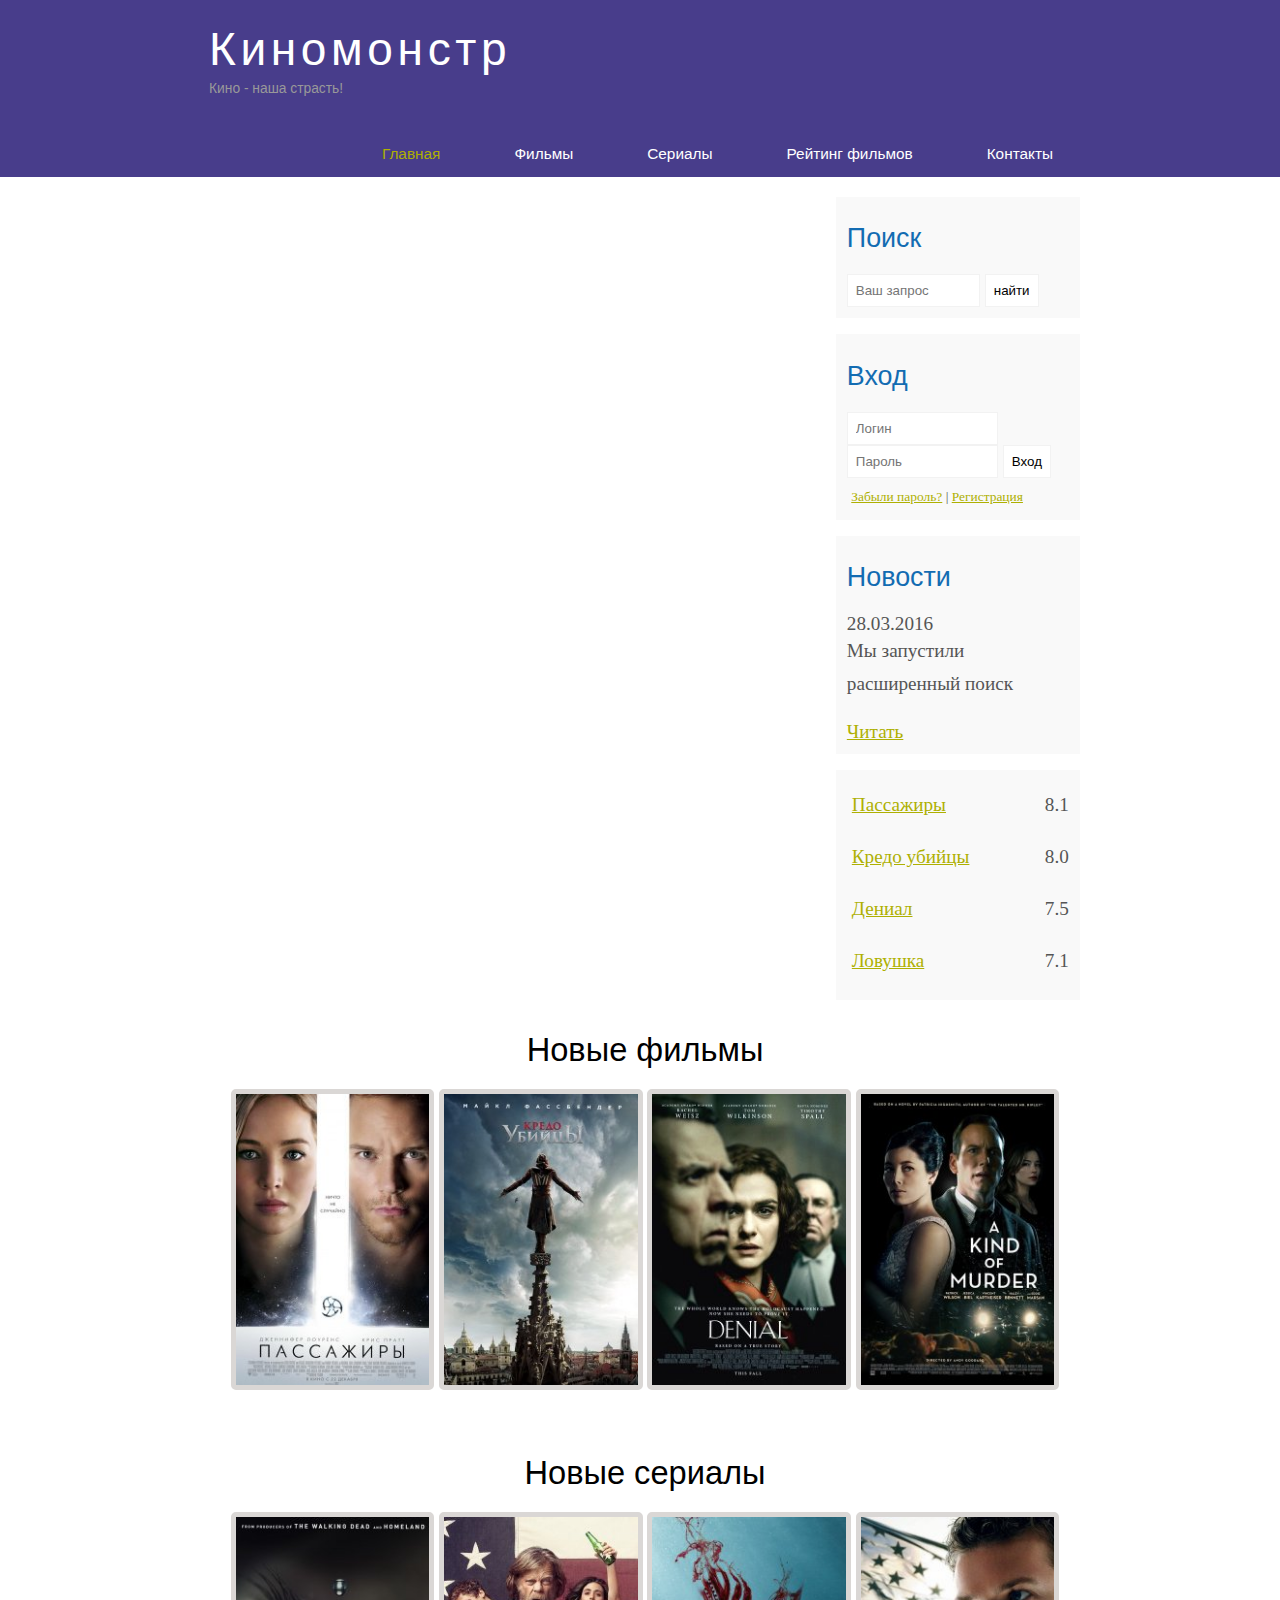
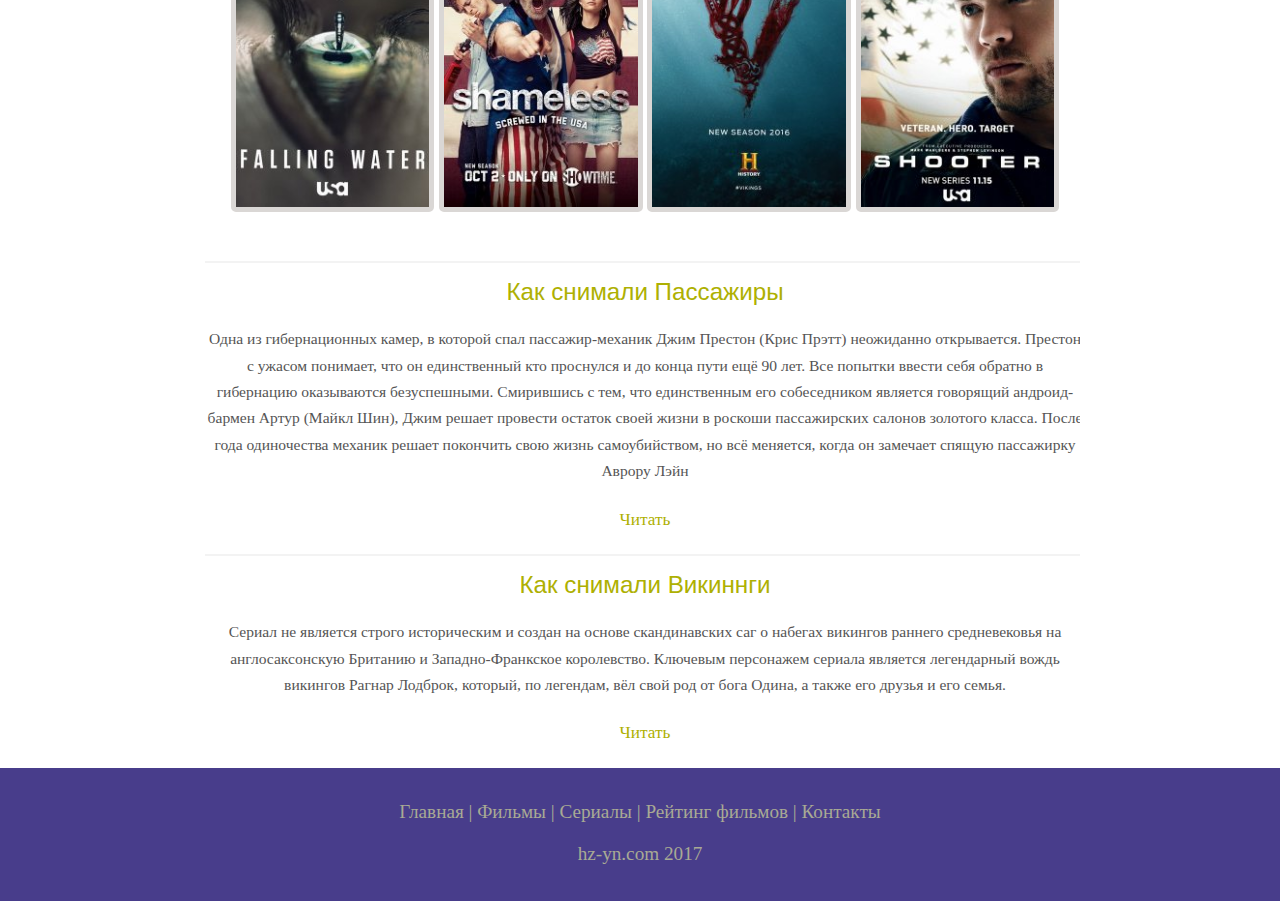
<file: index.html>
<!DOCTYPE html>
<html lang="ru">
<head>
	<meta charset="UTF-8">
	<meta name="viewport" content="width=device-width, initial-scale=1.0">
	<title>Киномонстр</title>
	<meta name="description" content="Киномонстр - это портал о кино">
	<meta name="keywords" content="фильмы,фильмы онлайн, hd">
	<link rel="stylesheet" href="assets/css/style.css">
</head>
<body>
	
<div class="main">
	<div class="header">
		<div class="logo">
			<div class="logo_text">
			<h1><a href="/">Киномонстр</a></h1>
			<h2>Кино - наша страсть!</h2>
			</div>
		</div>
		<div class="menubar">
			<ul class="menu">
				<li class="selected"><a href="index.html">Главная</a></li>
				<li><a href="show.html">Фильмы</a></li>
				<li><a href="films.html">Сериалы</a></li>	
				<li><a href="reiting.html">Рейтинг фильмов</a></li>	
				<li><a href="contact.html">Контакты</a></li>	
			</ul>
		</div>
	</div>
	<div class="site_content">
	<div class="sidebar_container">
		<div class="sidebar">
			<h2>Поиск</h2>
			<form method="post" action="#" id="search_form">
				<input type="search" name="search_field" placeholder="Ваш запрос">
				<input type="submit" class="btn" value="найти">
			</form>
		</div>
		<div class="sidebar">
			<h2>Вход</h2>
			<form method="post" action="#" id="login">
				<input type="text" name="login_field" placeholder="Логин">
				<input type="password" name="password_field" placeholder="Пароль">
				<input type="submit" class="btn" value="Вход">
				<div class="lables_passreg_text">
					<span><a href="#">Забыли пароль?</a></span> | <span><a href="#">Регистрация</a></span>
				</div>
			</form>
		</div>
		<div class="sidebar">
			<h2>Новости</h2>
			<span>28.03.2016</span>
			<p>Мы запустили расширенный поиск</p>
			<a href="#">Читать</a>
		</div>
		<div class="sidebar">
			<ul>
				<li><a href="show.html">Пассажиры</a><span class="rating_sidebar">8.1</span></li>
				<li><a href="#">Кредо убийцы</a><span class="rating_sidebar">8.0</span></li>
				<li><a href="#">Дениал</a><span class="rating_sidebar">7.5</span></li>
				<li><a href="#">Ловушка</a><span class="rating_sidebar">7.1</span></li>
			</ul>
		</div>
	 </div>
	 <div class="content">
	 	<h1>Новые фильмы</h1>
	 	<div class="films-block">
	 		<a href="show.html"><img src="assets/img/пасажиры.jpg"></a>
	 		<a><img src="assets/img/assasin.jpg"></a>
	 		<a><img src="assets/img/denial.jpg"></a>
	 		<a><img src="assets/img/kind.jpg"></a>
	 	</div>
	 	<h1>Новые сериалы</h1>
	 	<div class="films-block">
	 		<a><img src="assets/img/falling.jpg"></a>
	 		<a><img src="assets/img/shameless.jpg"></a>
	 		<a><img src="assets/img/викингиjpg.jpg"></a>
	 		<a><img src="assets/img/shooterjpg.jpg"></a>
	 	</div>
	 	<div class="posts">
	 		<hr>
	 		<h2><a href="#">Как снимали Пассажиры</a></h2>
	 		<div class="posts_content">
	 			<p>
	 				Одна из гибернационных камер, в которой спал пассажир-механик Джим Престон (Крис Прэтт) неожиданно открывается. Престон с ужасом понимает, что он единственный кто проснулся и до конца пути ещё 90 лет. Все попытки ввести себя обратно в гибернацию оказываются безуспешными. Смирившись с тем, что единственным его собеседником является говорящий андроид-бармен Артур (Майкл Шин), Джим решает провести остаток своей жизни в роскоши пассажирских салонов золотого класса. После года одиночества механик решает покончить свою жизнь самоубийством, но всё меняется, когда он замечает спящую пассажирку Аврору Лэйн
	 			</p>
	 		</div>
	 		<p><a href="#">Читать</a></p>
	 		<hr>
	 		<h2><a href="#">Как снимали Викиннги</a></h2>
	 		<div class="posts_content2">
	 			<p>
	 				Сериал не является строго историческим и создан на основе скандинавских саг о набегах викингов раннего средневековья на англосаксонскую Британию и Западно-Франкское королевство. Ключевым персонажем сериала является легендарный вождь викингов Рагнар Лодброк, который, по легендам, вёл свой род от бога Одина, а также его друзья и его семья.
	 			</p>
	 		</div>
	 		<p><a href="#">Читать</a></p>
	 	</div>
	 </div>
  </div>
  <div class="footer">
  	<p>
  		<a href="index.html">Главная</a> |
  		<a href="films.html">Фильмы</a> |
  		<a href="#">Сериалы</a> |
  		<a href="reiting.html">Рейтинг фильмов</a> |
  		<a href="contact.html">Контакты</a>
  	</p>
  	<p>hz-yn.com 2017</p> 
  </div>
 </div>
</body>
</html>
</file>
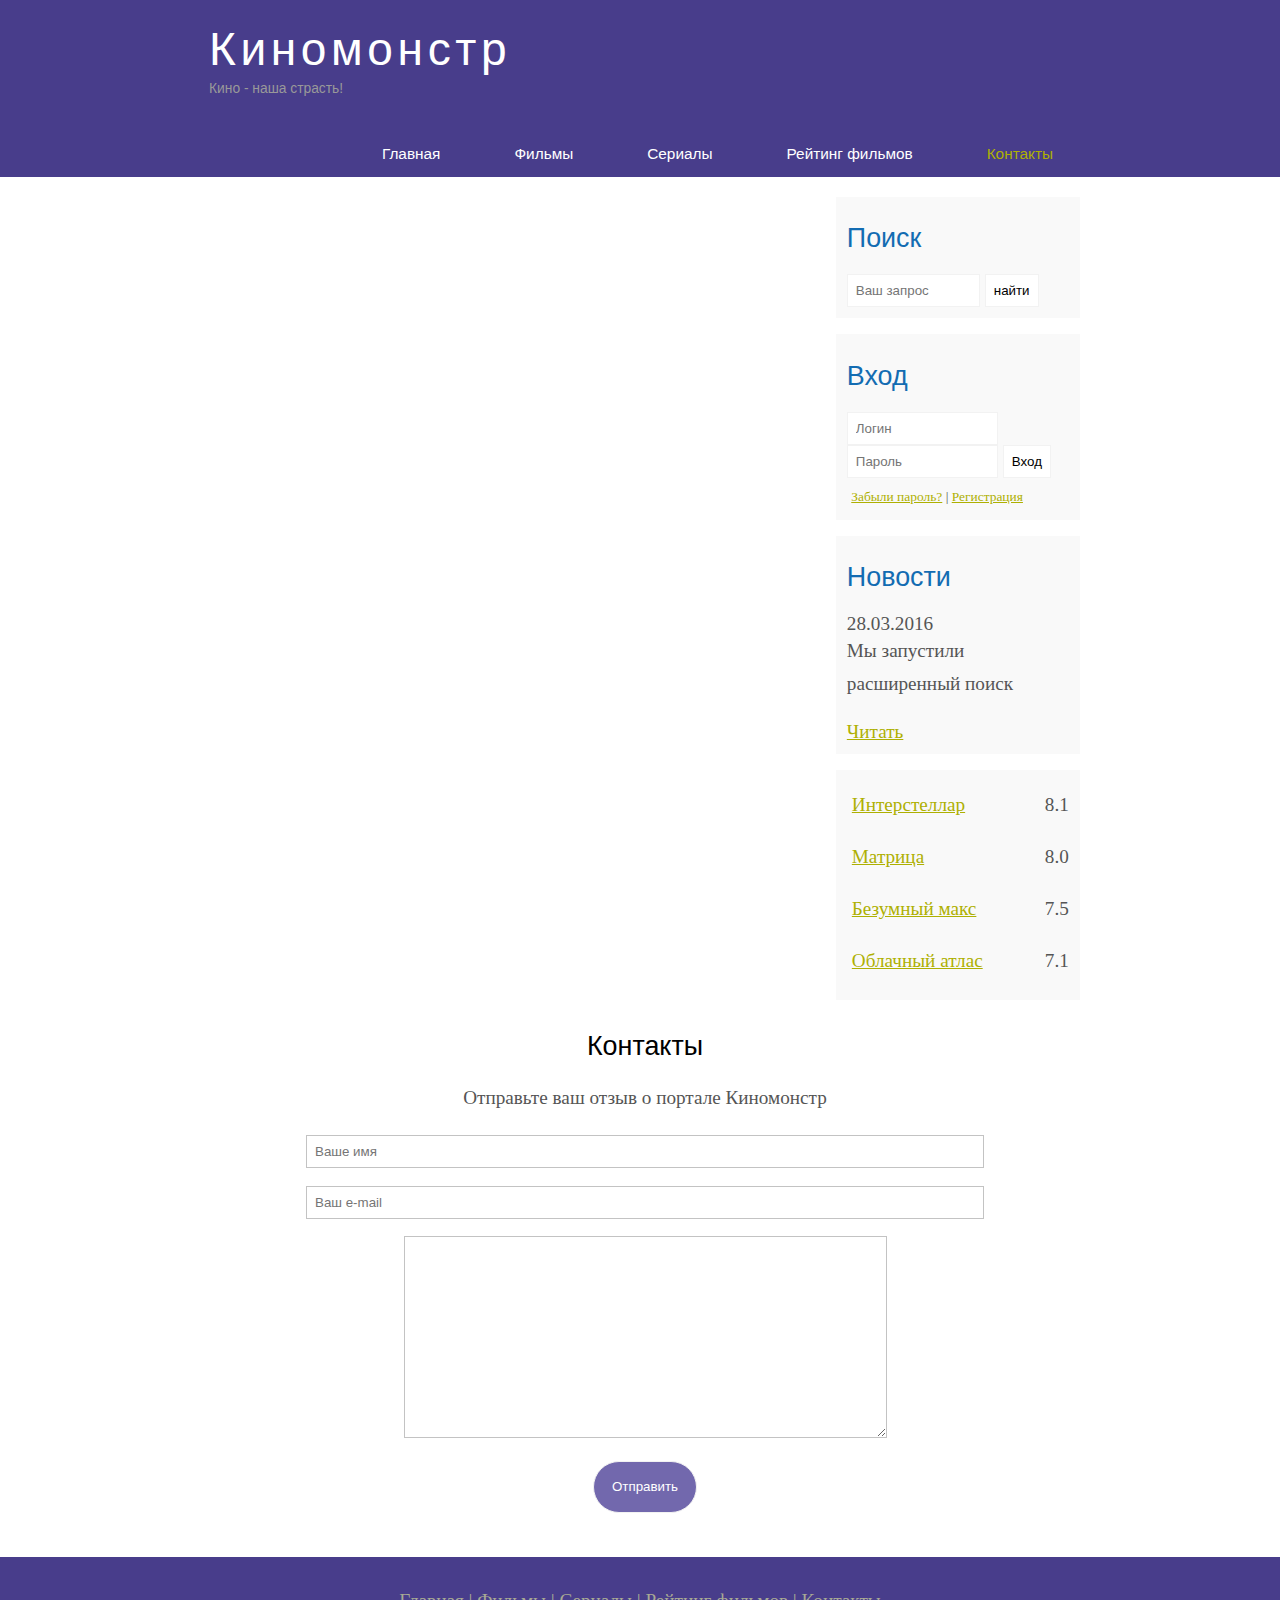
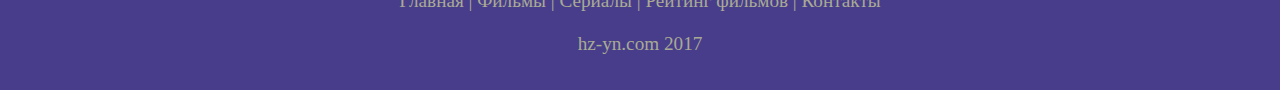
<file: contact.html>
<!DOCTYPE html>
<html lang="ru">
<head>
	<meta charset="UTF-8">
	<meta name="viewport" content="width=device-width, initial-scale=1.0">
	<title>Киномонстр</title>
	<meta name="description" content="Киномонстр - это портал о кино">
	<meta name="keywords" content="фильмы,фильмы онлайн, hd">
	<link rel="stylesheet" href="assets/css/style.css">
</head>
<body>
	
<div class="main">
	<div class="header">
		<div class="logo">
			<div class="logo_text">
			<h1><a href="/">Киномонстр</a></h1>
			<h2>Кино - наша страсть!</h2>
			</div>
		</div>
		<div class="menubar">
			<ul class="menu">
				<li><a href="index.html">Главная</a></li>
				<li><a href="show.html">Фильмы</a></li>
				<li><a href="films.html">Сериалы</a></li>	
				<li><a href="reiting.html">Рейтинг фильмов</a></li>	
				<li class="selected"><a href="contact.html">Контакты</a></li>
			</ul>
		</div>
	</div>
	<div class="site_content">
	<div class="sidebar_container">
		<div class="sidebar">
			<h2>Поиск</h2>
			<form method="post" action="#" id="search_form">
				<input type="search" name="search_field" placeholder="Ваш запрос">
				<input type="submit" class="btn" value="найти">
			</form>
		</div>
		<div class="sidebar">
			<h2>Вход</h2>
			<form method="post" action="#" id="login">
				<input type="text" name="login_field" placeholder="Логин">
				<input type="password" name="password_field" placeholder="Пароль">
				<input type="submit" class="btn" value="Вход">
				<div class="lables_passreg_text">
					<span><a href="#">Забыли пароль?</a></span> | <span><a href="#">Регистрация</a></span>
				</div>
			</form>
		</div>
		<div class="sidebar">
			<h2>Новости</h2>
			<span>28.03.2016</span>
			<p>Мы запустили расширенный поиск</p>
			<a href="#">Читать</a>
		</div>
		<div class="sidebar">
			<ul>
				<li><a href="#">Интерстеллар</a><span class="rating_sidebar">8.1</span></li>
				<li><a href="#">Матрица</a><span class="rating_sidebar">8.0</span></li>
				<li><a href="#">Безумный макс</a><span class="rating_sidebar">7.5</span></li>
				<li><a href="#">Облачный атлас</a><span class="rating_sidebar">7.1</span></li>
			</ul>
		</div>
	 </div>
	 <div class="content">
	 <h2>Контакты</h2>
	 <p>Отправьте ваш отзыв о портале Киномонстр</p>
	 <div class="conta">
	 	<form method="post" action="#" id="review">
	 		<input type="text" name="review_name" placeholder="Ваше имя">
	 		<input type="text" name="review_email" placeholder="Ваш e-mail">
	 		<textarea name="review text"></textarea><br>
	 		<input type="submit" value="Отправить">
	 	</form>
	 </div>
	 </div>
  </div>
  <div class="footer">
  	<p>
  		<a href="index.html">Главная</a> |
  		<a href="films.html">Фильмы</a> |
  		<a href="#">Сериалы</a> |
  		<a href="reiting.html">Рейтинг фильмов</a> |
  		<a href="contact.html">Контакты</a>
  	</p>
  	<p>hz-yn.com 2017</p>
  </div>
 </div>
</body>
</html>
</file>
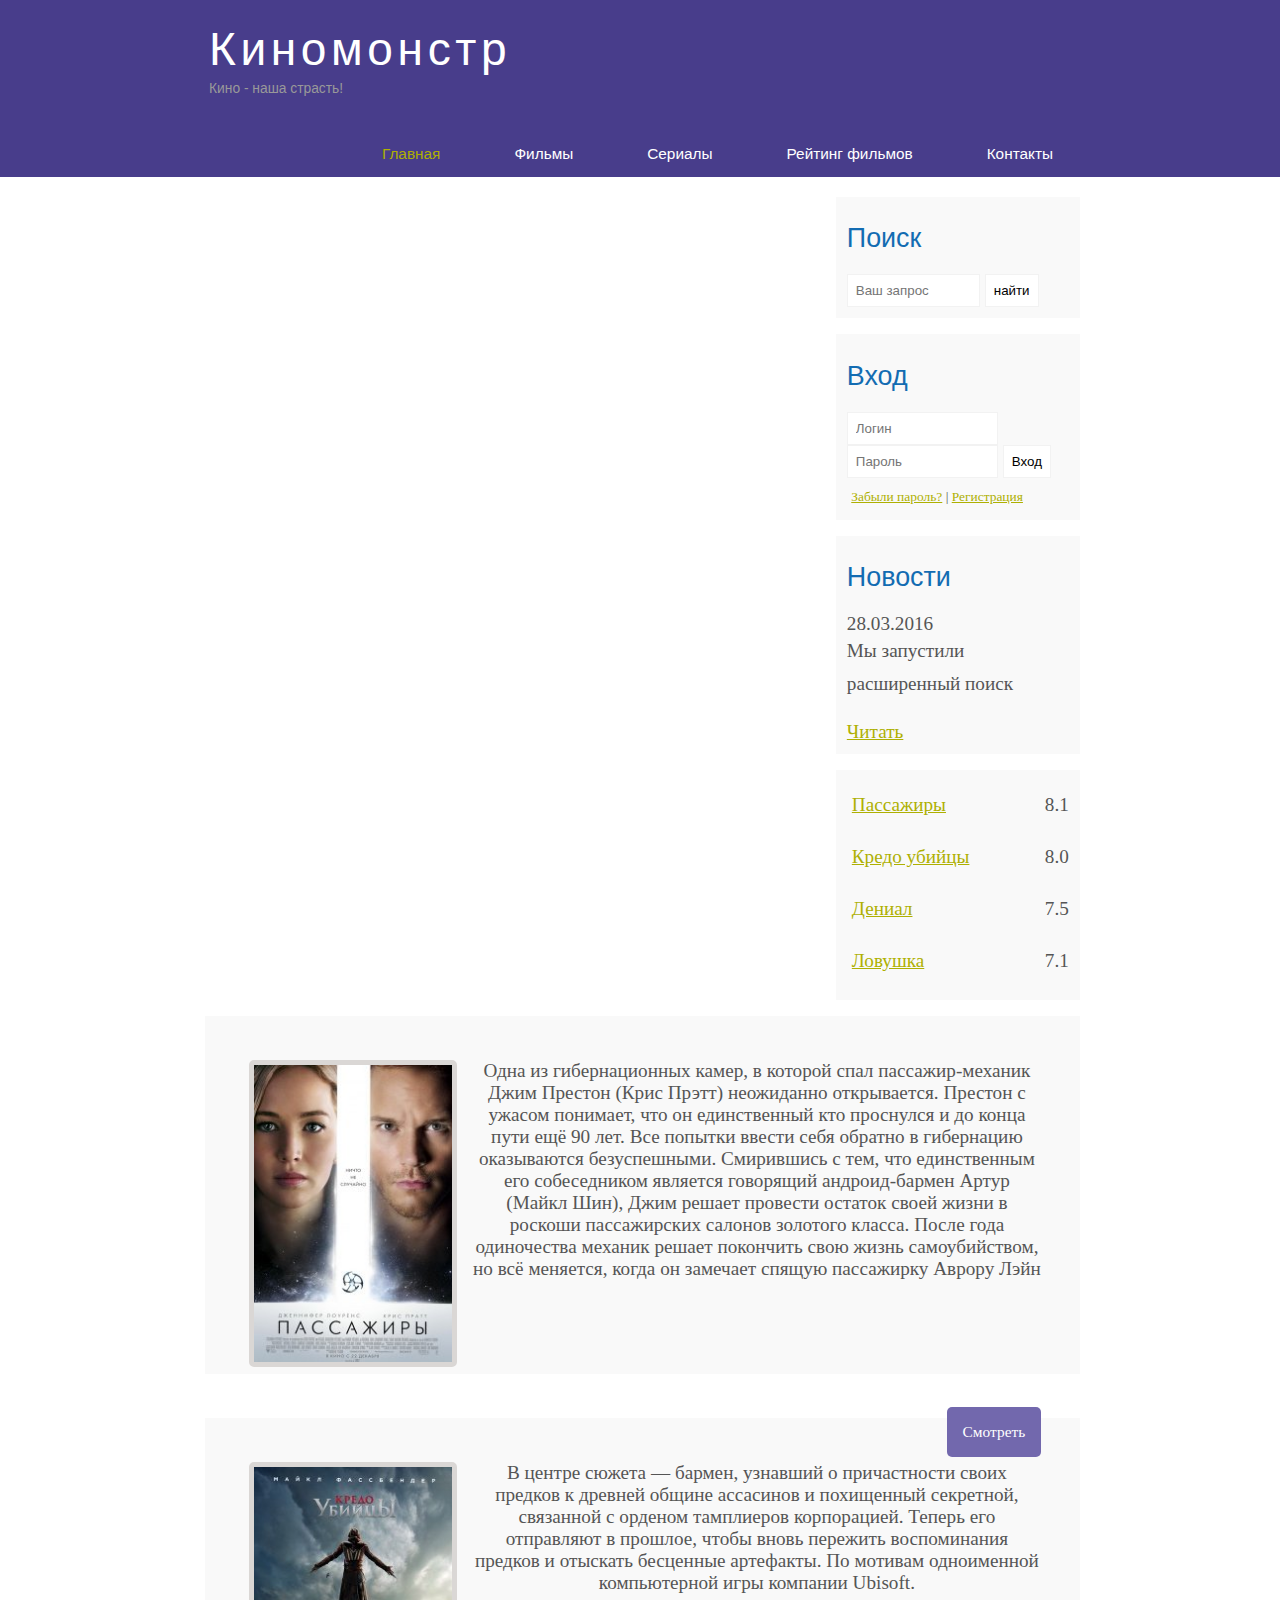
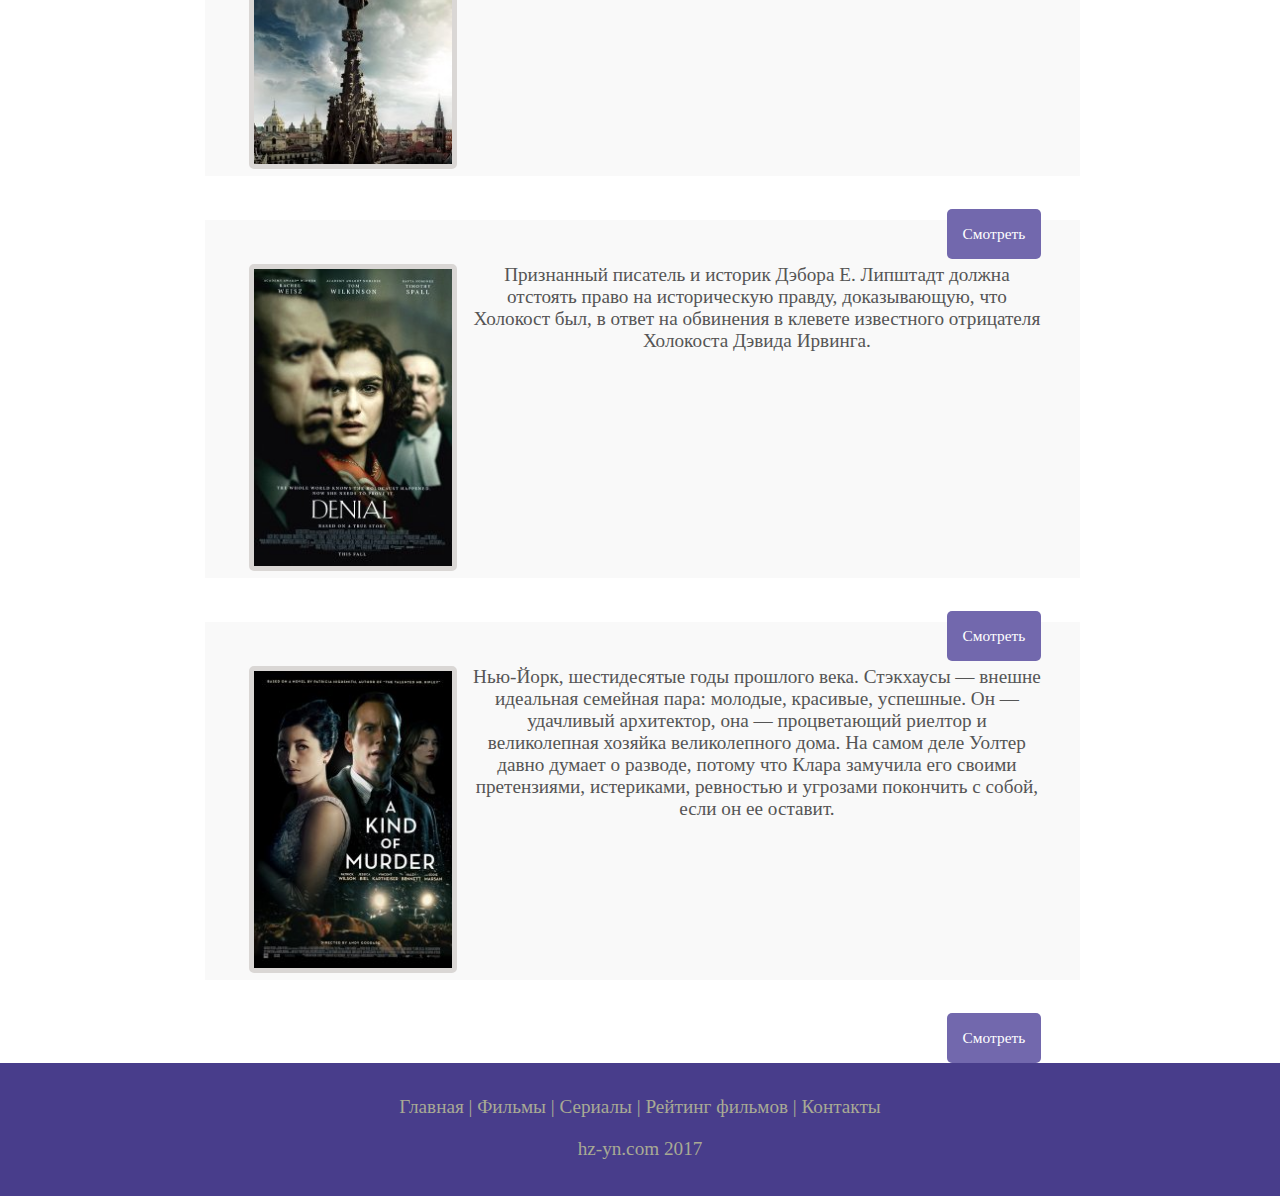
<file: films.html>
<!DOCTYPE html>
<html lang="ru">
<head>
	<meta charset="UTF-8">
	<meta name="viewport" content="width=device-width, initial-scale=1.0">
	<title>Киномонстр</title>
	<meta name="description" content="Киномонстр - это портал о кино">
	<meta name="keywords" content="фильмы,фильмы онлайн, hd">
	<link rel="stylesheet" href="assets/css/style.css">
</head>
<body>
	
<div class="main">
	<div class="header">
		<div class="logo">
			<div class="logo_text">
			<h1><a href="/">Киномонстр</a></h1>
			<h2>Кино - наша страсть!</h2>
			</div>
		</div>
		<div class="menubar">
			<ul class="menu">
				<li class="selected"><a href="index.html">Главная</a></li>
				<li><a href="show.html">Фильмы</a></li>
				<li><a href="films.html">Сериалы</a></li>	
				<li><a href="reiting.html">Рейтинг фильмов</a></li>	
				<li><a href="contact.html">Контакты</a></li>	
			</ul>
		</div>
	</div>
	<div class="site_content">
	<div class="sidebar_container">
		<div class="sidebar">
			<h2>Поиск</h2>
			<form method="post" action="#" id="search_form">
				<input type="search" name="search_field" placeholder="Ваш запрос">
				<input type="submit" class="btn" value="найти">
			</form>
		</div>
		<div class="sidebar">
			<h2>Вход</h2>
			<form method="post" action="#" id="login">
				<input type="text" name="login_field" placeholder="Логин">
				<input type="password" name="password_field" placeholder="Пароль">
				<input type="submit" class="btn" value="Вход">
				<div class="lables_passreg_text">
					<span><a href="#">Забыли пароль?</a></span> | <span><a href="#">Регистрация</a></span>
				</div>
			</form>
		</div>
		<div class="sidebar">
			<h2>Новости</h2>
			<span>28.03.2016</span>
			<p>Мы запустили расширенный поиск</p>
			<a href="#">Читать</a>
		</div>
		<div class="sidebar">
			<ul>
				<li><a href="show.html">Пассажиры</a><span class="rating_sidebar">8.1</span></li>
				<li><a href="#">Кредо убийцы</a><span class="rating_sidebar">8.0</span></li>
				<li><a href="#">Дениал</a><span class="rating_sidebar">7.5</span></li>
				<li><a href="#">Ловушка</a><span class="rating_sidebar">7.1</span></li>
			</ul>
		</div>
	 </div>
	 <div class="content">
	
	<div class="info_film">
		<img src="assets/img/пасажиры.jpg">
		Одна из гибернационных камер, в которой спал пассажир-механик Джим Престон (Крис Прэтт) неожиданно открывается. Престон с ужасом понимает, что он единственный кто проснулся и до конца пути ещё 90 лет. Все попытки ввести себя обратно в гибернацию оказываются безуспешными. Смирившись с тем, что единственным его собеседником является говорящий андроид-бармен Артур (Майкл Шин), Джим решает провести остаток своей жизни в роскоши пассажирских салонов золотого класса. После года одиночества механик решает покончить свою жизнь самоубийством, но всё меняется, когда он замечает спящую пассажирку Аврору Лэйн
		<div class="button"><a href="show.html">Смотреть</a></div>
	</div>
	<div class="info_film">
		<img src="assets/img/assasin.jpg">
		В центре сюжета — бармен, узнавший о причастности своих предков к древней общине ассасинов и похищенный секретной, связанной с орденом тамплиеров корпорацией. Теперь его отправляют в прошлое, чтобы вновь пережить воспоминания предков и отыскать бесценные артефакты. По мотивам одноименной компьютерной игры компании Ubisoft.
		<div class="button"><a href="#">Смотреть</a></div>
	</div>
		<div class="info_film">
		<img src="assets/img/denial.jpg">
		Признанный писатель и историк Дэбора Е. Липштадт должна отстоять право на историческую правду, доказывающую, что Холокост был, в ответ на обвинения в клевете известного отрицателя Холокоста Дэвида Ирвинга.
		<div class="button"><a href="#">Смотреть</a></div>
	</div>
	   <div class="info_film">
		<img src="assets/img/kind.jpg">
		Нью-Йорк, шестидесятые годы прошлого века. Стэкхаусы — внешне идеальная семейная пара: молодые, красивые, успешные. Он — удачливый архитектор, она — процветающий риелтор и великолепная хозяйка великолепного дома. На самом деле Уолтер давно думает о разводе, потому что Клара замучила его своими претензиями, истериками, ревностью и угрозами покончить с собой, если он ее оставит.
		<div class="button"><a href="#">Смотреть</a></div>
	</div>
	 </div>
  </div>
  <div class="footer">
  	<p>
  		<a href="index.html">Главная</a> |
  		<a href="films.html">Фильмы</a> |
  		<a href="#">Сериалы</a> |
  		<a href="reiting.html">Рейтинг фильмов</a> |
  		<a href="contact.html">Контакты</a>
  	</p>
  	<p>hz-yn.com 2017</p>
  </div>
 </div>
</body>
</html>
</file>
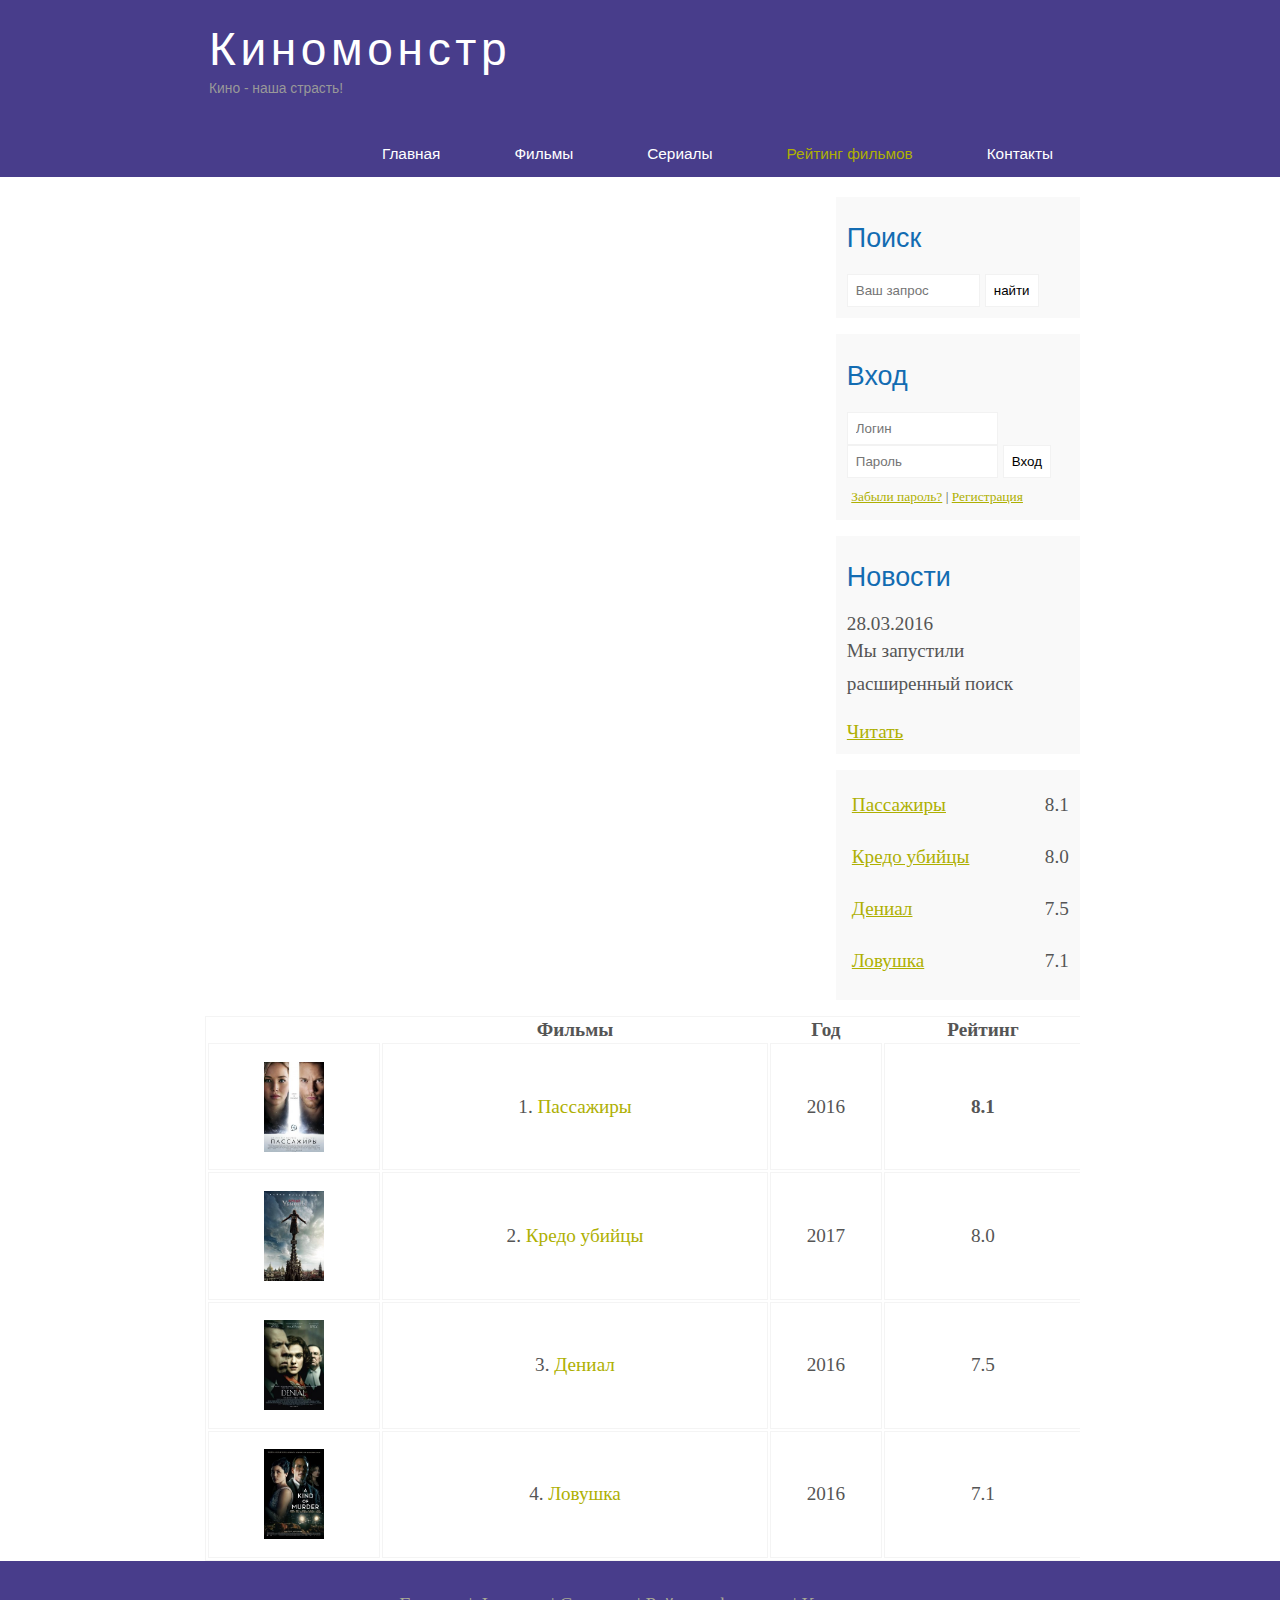
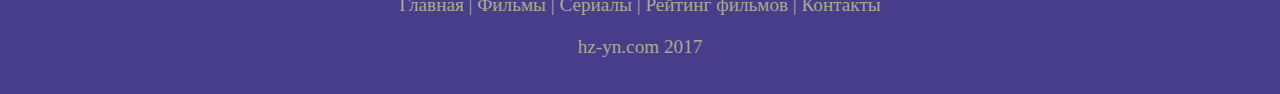
<file: reiting.html>
<!DOCTYPE html>
<html lang="ru">
<head>
	<meta charset="UTF-8">
	<meta name="viewport" content="width=device-width, initial-scale=1.0">
	<title>Киномонстр</title>
	<meta name="description" content="Киномонстр - это портал о кино">
	<meta name="keywords" content="фильмы,фильмы онлайн, hd">
	<link rel="stylesheet" href="assets/css/style.css">
</head>
<body>
	
<div class="main">
	<div class="header">
		<div class="logo">
			<div class="logo_text">
			<h1><a href="/">Киномонстр</a></h1>
			<h2>Кино - наша страсть!</h2>
			</div>
		</div>
		<div class="menubar">
			<ul class="menu">
				<li><a href="index.html">Главная</a></li>
				<li><a href="show.html">Фильмы</a></li>
				<li><a href="films.html">Сериалы</a></li>	
				<li class="selected"><a href="reiting.html">Рейтинг фильмов</a></li>	
				<li><a href="contact.html">Контакты</a></li>	
			</ul>
		</div>
	</div>
	<div class="site_content">
	<div class="sidebar_container">
		<div class="sidebar">
			<h2>Поиск</h2>
			<form method="post" action="#" id="search_form">
				<input type="search" name="search_field" placeholder="Ваш запрос">
				<input type="submit" class="btn" value="найти">
			</form>
		</div>
		<div class="sidebar">
			<h2>Вход</h2>
			<form method="post" action="#" id="login">
				<input type="text" name="login_field" placeholder="Логин">
				<input type="password" name="password_field" placeholder="Пароль">
				<input type="submit" class="btn" value="Вход">
				<div class="lables_passreg_text">
					<span><a href="#">Забыли пароль?</a></span> | <span><a href="#">Регистрация</a></span>
				</div>
			</form>
		</div>
		<div class="sidebar">
			<h2>Новости</h2>
			<span>28.03.2016</span>
			<p>Мы запустили расширенный поиск</p>
			<a href="#">Читать</a>
		</div>
		<div class="sidebar">
			<ul>
				<li><a href="show.html">Пассажиры</a><span class="rating_sidebar">8.1</span></li>
				<li><a href="#">Кредо убийцы</a><span class="rating_sidebar">8.0</span></li>
				<li><a href="#">Дениал</a><span class="rating_sidebar">7.5</span></li>
				<li><a href="#">Ловушка</a><span class="rating_sidebar">7.1</span></li>
			</ul>
		</div>
	 </div>
	 <div class="content">
	
	<table class="rating">
		<tr>
			<th></th>
			<th>Фильмы</th>
			<th class="center">Год</th>
			<th class="center">Рейтинг</th>
		</tr>
		<tr>
			<td class="center"><img src="assets/img/пасажиры.jpg"></td>
			<td>1. <a href="show.html">Пассажиры</a></td>
			<td class="center">2016</td>
			<td class="center raiting">8.1</td>
		</tr>
		<tr>
			<td class="center"><img src="assets/img/assasin.jpg"></td>
			<td>2. <a href="#">Кредо убийцы</a></td>
			<td class="center">2017</td>
			<td class="center">8.0</td>
		</tr>
		<tr>
			<td class="center"><img src="assets/img/denial.jpg"></td>
			<td>3. <a href="#">Дениал</a></td>
			<td class="center">2016</td>
			<td class="center">7.5</td>
		</tr>
		<tr>
			<td class="center"><img src="assets/img/kind.jpg"></td>
			<td>4. <a href="#">Ловушка</a></td>
			<td class="center">2016</td>
			<td class="center">7.1</td>
		</tr>
	</table>
	 </div>
  </div>
  <div class="footer">
  	<p>
  		<a href="index.html">Главная</a> |
  		<a href="films.html">Фильмы</a> |
  		<a href="#">Сериалы</a> |
  		<a href="reiting.html">Рейтинг фильмов</a> |
  		<a href="contact.html">Контакты</a>
  	</p>
  	<p>hz-yn.com 2017</p>
  </div>
 </div>
</body>
</html>
</file>
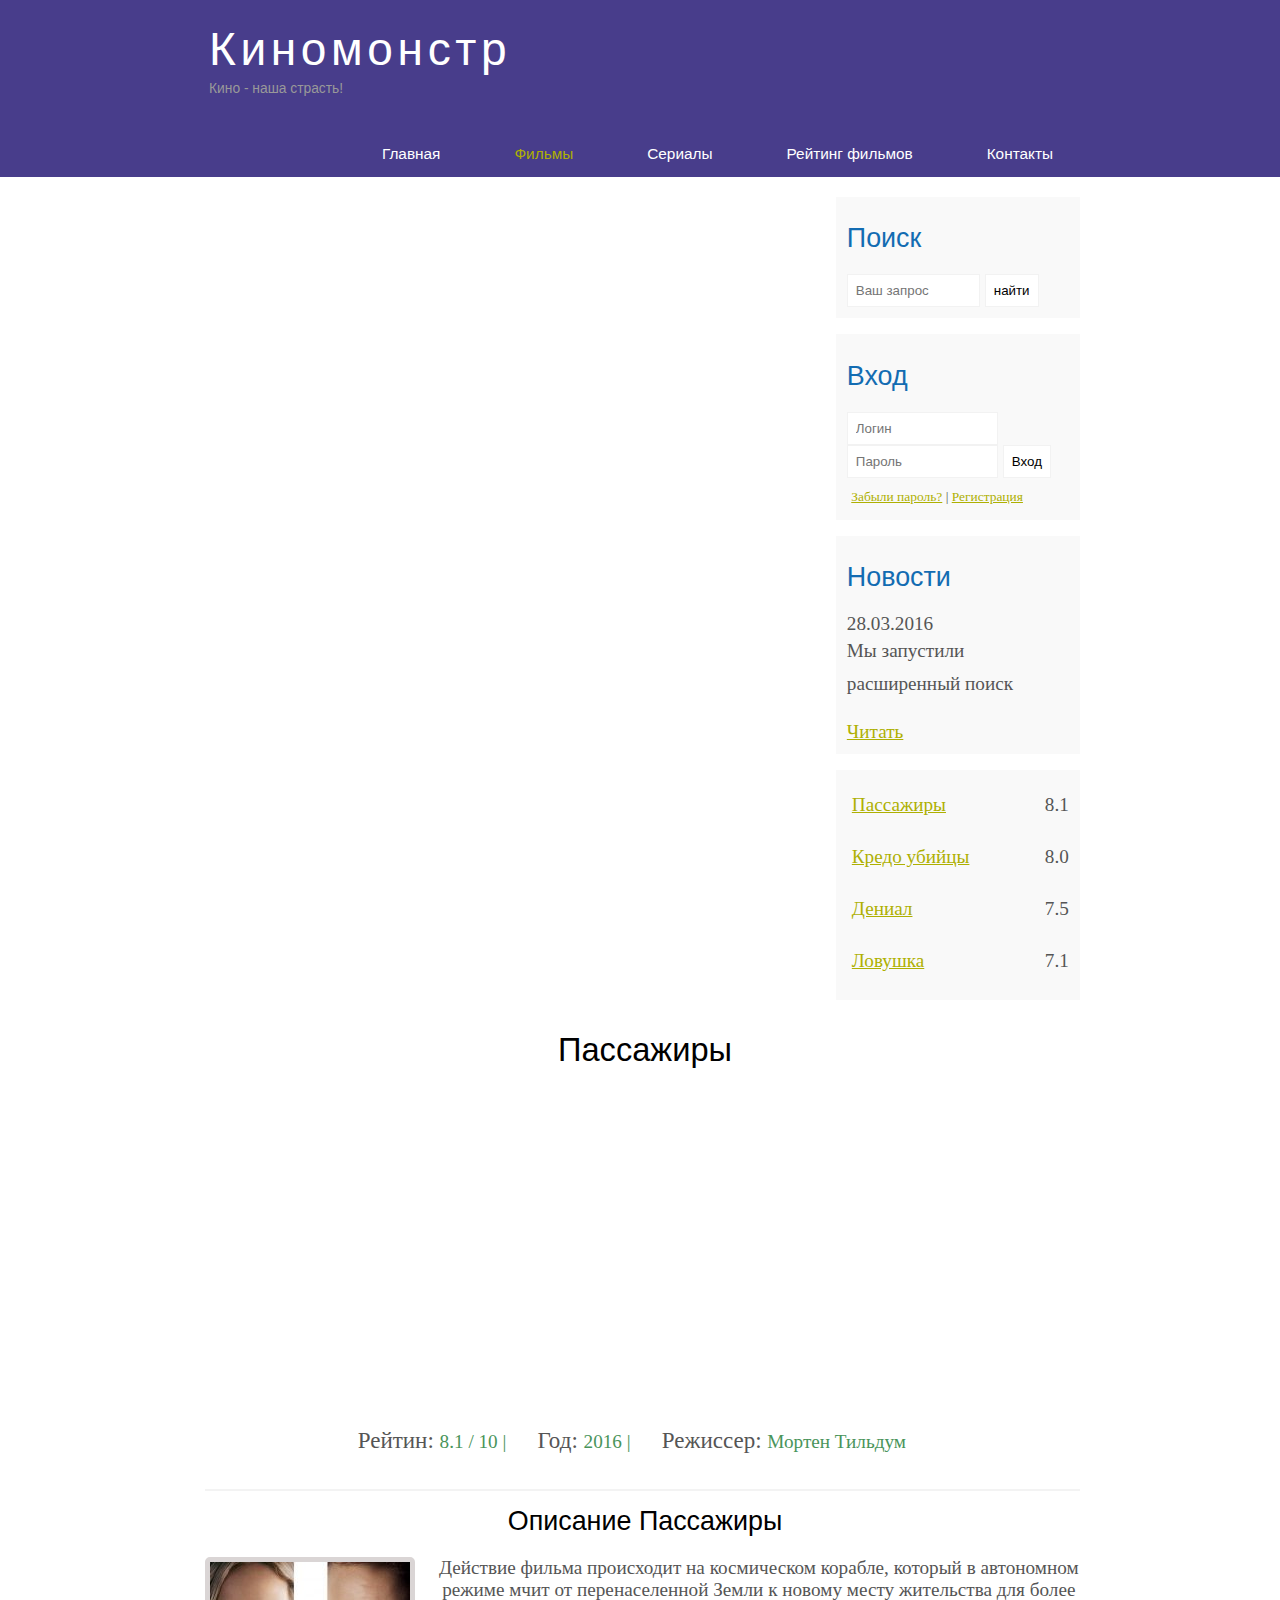
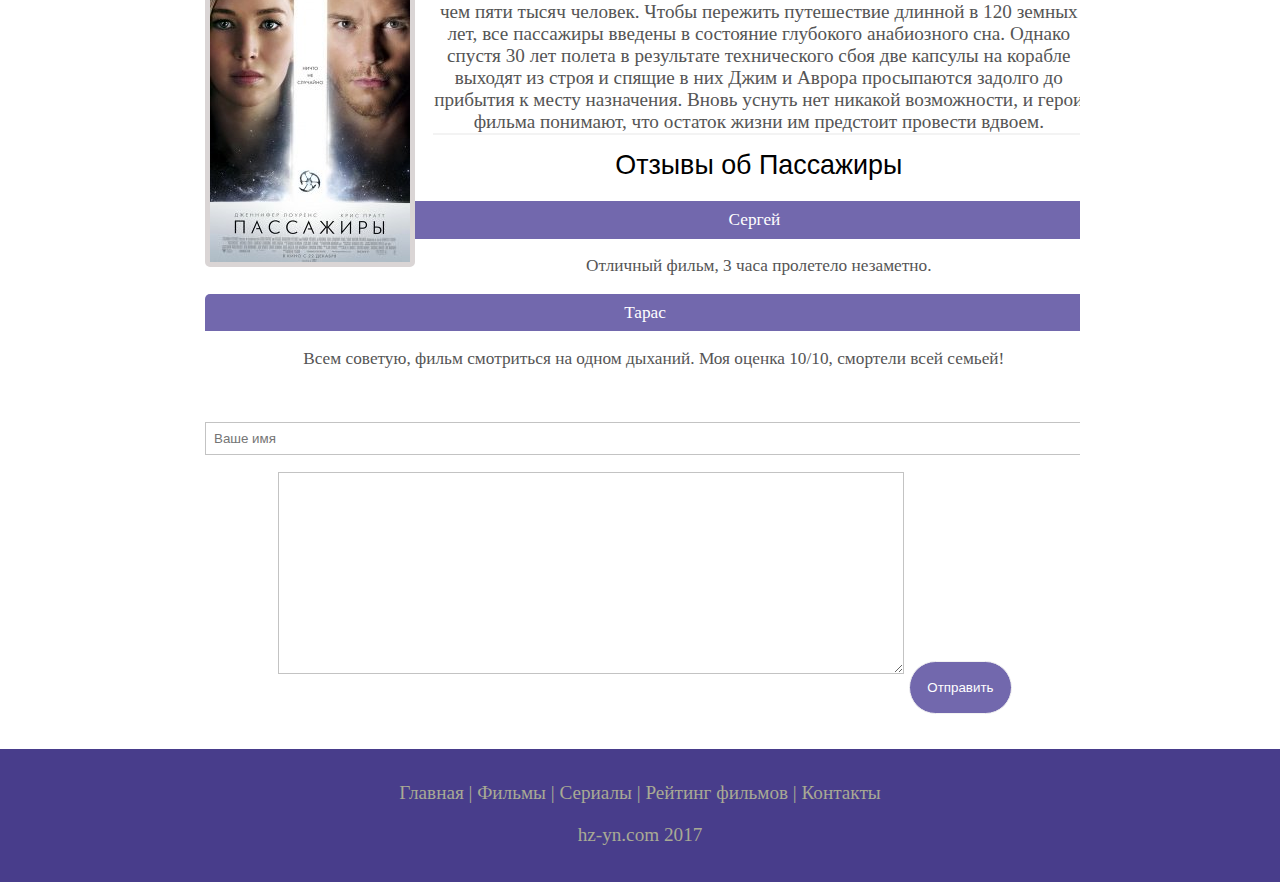
<file: show.html>
<!DOCTYPE html>
<html lang="ru">
<head>
	<meta charset="UTF-8">
	<meta name="viewport" content="width=device-width, initial-scale=1.0">
	<title>Киномонстр</title>
	<meta name="description" content="Киномонстр - это портал о кино">
	<meta name="keywords" content="фильмы,фильмы онлайн, hd">
	<link rel="stylesheet" href="assets/css/style.css">
</head>
<body>
	
<div class="main">
	<div class="header">
		<div class="logo">
			<div class="logo_text">
			<h1><a href="/">Киномонстр</a></h1>
			<h2>Кино - наша страсть!</h2>
			</div>
		</div>
		<div class="menubar">
			<ul class="menu">
				<li><a href="index.html">Главная</a></li>
				<li class="selected"><a href="show.html">Фильмы</a></li>
				<li><a href="films.html">Сериалы</a></li>	
				<li><a href="reiting.html">Рейтинг фильмов</a></li>	
				<li><a href="contact.html">Контакты</a></li>	
			</ul>
		</div>
	</div>
	<div class="site_content">
	<div class="sidebar_container">
		<div class="sidebar">
			<h2>Поиск</h2>
			<form method="post" action="#" id="search_form">
				<input type="search" name="search_field" placeholder="Ваш запрос">
				<input type="submit" class="btn" value="найти">
			</form>
		</div>
		<div class="sidebar">
			<h2>Вход</h2>
			<form method="post" action="#" id="login">
				<input type="text" name="login_field" placeholder="Логин">
				<input type="password" name="password_field" placeholder="Пароль">
				<input type="submit" class="btn" value="Вход">
				<div class="lables_passreg_text">
					<span><a href="#">Забыли пароль?</a></span> | <span><a href="#">Регистрация</a></span>
				</div>
			</form>
		</div>
		<div class="sidebar">
			<h2>Новости</h2>
			<span>28.03.2016</span>
			<p>Мы запустили расширенный поиск</p>
			<a href="#">Читать</a>
		</div>
		<div class="sidebar">
			<ul>
				<li><a href="#">Пассажиры</a><span class="rating_sidebar">8.1</span></li>
				<li><a href="#">Кредо убийцы</a><span class="rating_sidebar">8.0</span></li>
				<li><a href="#">Дениал</a><span class="rating_sidebar">7.5</span></li>
				<li><a href="#">Ловушка</a><span class="rating_sidebar">7.1</span></li>
			</ul>
		</div>
	 </div>
	 <div class="content">
	 	<h1>Пассажиры</h1>
	<iframe width="560" height="315" src="https://www.youtube.com/embed/RTRfYDPFgrw" frameborder="0" allowfullscreen></iframe>
	<div class="info_film_page">
		<span class="label">Рейтин: </span><span class="value">8.1 / 10 |</span>
		<span class="label">Год: </span><span class="value">2016 |</span>
		<span class="label">Режиссер: </span><span class="value">Мортен Тильдум</span>
	</div>
	<hr>
	<h2>Описание Пассажиры</h2>
	<div class="description_film">
		<img src="assets/img/пасажиры.jpg">
		Действие фильма происходит на космическом корабле, который в автономном режиме мчит от перенаселенной Земли к новому месту жительства для более чем пяти тысяч человек. Чтобы пережить путешествие длинной в 120 земных лет, все пассажиры введены в состояние глубокого анабиозного сна. Однако спустя 30 лет полета в результате технического сбоя две капсулы на корабле выходят из строя и спящие в них Джим и Аврора просыпаются задолго до прибытия к месту назначения. Вновь уснуть нет никакой возможности, и герои фильма понимают, что остаток жизни им предстоит провести вдвоем.
	</div>
	<hr>
	<h2>Отзывы об Пассажиры</h2>
	<div class="reviews">
		<div class="review_name">
			Сергей
		</div>
		<div class="review_text">
			Отличный фильм, 3 часа пролетело незаметно.
		</div>
		<div class="review_name">
			Тарас
		</div>
		<div class="review_text">
			Всем советую, фильм смотриться на одном дыханий. Моя оценка 10/10, смортели всей семьей!
		</div>
	</div>
		<div class="send">
			<form method="post" action="#" id="review">
				<input type="text" name="review_name" placeholder="Ваше имя">
				<textarea name="review_text"></textarea>
				<input type="submit" value="Отправить">
			</form>
		</div>
	 </div>
  </div>
  <div class="footer">
  	<p>
  		<a href="index.html">Главная</a> |
  		<a href="films.html">Фильмы</a> |
  		<a href="#">Сериалы</a> |
  		<a href="reiting.html">Рейтинг фильмов</a> |
  		<a href="contact.html">Контакты</a>
  	</p>
  	<p>hz-yn.com 2017</p>
  </div>
 </div>
</body>
</html>
</file>
<file: assets/css/style.css>
*{
	margin:0px;
	padding:0px;
}
body{
	font-size:1.2em;
	background-color:#fff;
	color:#555;
}
p{
	padding:0 0 20px 0;
	line-height:1.7em;
}
input[type="text"], input[type="password"], input[type="search"]{
	color:#5d5d5d;
	width:60%;
	padding:8px;
}
input, textarea{
	outline:none;
	border:none;
	border:solid 1px #f2f2f2;

}
h1,h2{
	font:normal 170% 'centry gothic',arial;
	margin:0 0 15px 0;
	padding:15px 0 5px 0;
	color:#000;
}
h2{
	font-size:140%;
}
a, a:hover{
	outline:none;
	text-decoration:underline;
	color:#aeb002;
}
ul{
	margin:2px 0 22px 17px;
}
ul li{
	margin:0 0 6px 0;
	padding:0 0 4px 5px;
	line-height:2.5em;
}
hr{
	border: solid 1px #f3f3f3;
}
.header{
	background-color:darkslateblue;
	height:177px;
	font-size:0.8em;
	margin-left:0px;
	margin-right:0px;
	min-width:900px;
}
.main, .logo,.menubar,.site-content,.footer{
	margin-left:auto;
	margin-right:auto;
}
.logo{
	width:880px;
	padding-bottom:40px;
}
.logo h1,.logo h2 	{
	font:normal 300% 'century gothic', arial, sans-serif;
	margin:0 0 0 9px;
}
.logo_text h1, .logo_text h1 a, .logo_text h2 a:hover{
padding:22px 0 0 0;
color:#fff;
letter-spacing: 0.1em;
text-decoration:none;	
}
.logo_text h2{
	font-size:0.9em;
	padding: 4px 0 0 0;
	color:#999;
}
.menubar{
	width:900px;
	height:46px;
}
ul.menu {
	float:right;
}
ul.menu li{
	float:left;
	padding:0 0 0 9px;
	margin: 1px 2px 0 0;
	list-style:none;
	text-decoration:none;
}
ul.menu li a{
	font: normal 100% 'trebuchet ms',sans-serif;
	display:block;
	height:20px;
	padding:6px 35px 5px 28px;
	color:#fff;
	text-decoration:none;
}
ul.menu li.selected a{
	color:#aeb002;
}
ul.menu li a:hover{
	color:#e4ec04;
}
.site_content{
	width:880px;
	overflow:hidden;
	margin:20px auto 0 auto;
	background-color:white;
}
.sidebar_container{
	float:right;
	width:224px;
}
.sidebar{
	float:right;
	width:222px;
	padding:5%;
	margin:0 0 16px 0;
	border:solid 1px #f2f2f2
	border-radius:1px;
	background-color:#f9f9f9;
}
.btn{
	padding:8px;
	background-color:white;
	cursor:pointer;
}
.sidebar h2{
	color:#136cb2;
}
.lables_passreg_text{
	font-size:0.7em;
	margin-top:3%;
	padding:2%;
}
.sidebar ul{
	margin:0;
}
.sidebar ul li{
	list-style-type:none;
	margin:0 0 0 0;
}
.sidebar .rating_sidebar{
	float:right;
}
.content{
	text-align:left;
	width:620px;
	padding:0 0 0 5px;
	float:left;
}
.content a{
	text-decoration:none;
}
.films-block{
	margin-bottom:5%;
}
.films-block img{
	border-radius:5px;
	border:solid 5px #dad7d5;
	width:22%;
}
.posts,.posts_content,.posts_content2{
	font-size:0.9em;
}
.info_film_page{
	margin-top:2%;
	margin-bottom:4%;
}
.info_film_page .label{
	font-size:1.2em;
}
.info_film_page .value{
	font-size:1em;
	color:#49945a;
	margin-right:3%;
}
.description_film img{
	float:left;
	margin-right:2%;
	border-radius:5px;
	border:solid 5px #dad5d5;
}
.reviews{
	margin-bottom:4%;
	font-size:0.9em;
}
.reviews .review_name{
background-color:#7268ad;
color:white;
padding:1%;
border-top-left-radius:5px;
border-top-right-radius:5px;
}
.reviews .review_text{
	padding-top:2%;
	padding-bottom:2%;
	padding-left:2%;
}
.send{
	margin-bottom:4%;
}
.send input[type="text"], textarea{
	border:solid 1px #c3c3c3;
	margin-bottom:2%;
}
.send input[type="text"]{
	width:98%;
}
.send textarea{
	width:624px;
	height:200px;
}
.send input[type="submit"]{
	background-color:#7268ad;
	padding:2%;
	color:white;
	border-radius:50px;
}
.conta{
	margin-bottom:5%;
}
.conta input[type="text"], textarea{
	border:solid 1px #c3c3c3;
	margin-bottom:2%;
}
.conta input[type="text"]{
	width:75%;
}
.conta textarea{
	width:481px;
	height:200px;
}
.conta input[type="submit"]{
	background-color:#7268ad;
	padding:2%;
	color:white;
	border-radius:50px;
}
.info_film{
	margin-bottom:5%;
	background-color:#f9f9f9;
	padding:5%;
	height:270px;
}
.info_film img{
	float:left;
	margin-right:2%;
	border-radius:5px;
	border:solid 5px #dad7d5;
	width:25%;
}
.button{
	background-color:#7268ad;
	padding:2%;
	color:white;
	border-radius:5px;
	float:right;
	margin-top:5%;
	font-size:0.8em;
	clear:both;
}
.button a{
	color:white;
}

table{
	width:100%;
	border:solid 1px #f4f4f4;
}
td{
	padding:2%;
	border:solid 1px #f4f4f4;
}
td img{
	width:60px;
	vertical-align:middle;
}
.center{
	text-align:center;
}
.raiting{
	font-weight:bold;
}


.footer{
	width:100%;
	height:100px;
	padding:28px 0 5px 0;
	text-align:center;
	background-color:darkslateblue;
	color:#a8aa94;
	margin-left:0px;
	margin-right:0px;
	min-width:900px;
}
.footer a{
	color:#a8aa94;
	text-decoration:none;
}
.footer a:hover{
	color:#fff;
}
.footer p{
	padding:0 0 10px 0;
}
.content{
	width:100%;
	text-align:center;
}

/*CSS Mobile*/

@media only screen 
and (min-device-width:320px)
and (max-device-width:568px) {

	.header{
		background-color:#257965;
		min-width:100%;
		height:20%;
		text-align:center;
	}
	.logo{
		width:100%;
	}
	.site_content{
		width:100%;
	}
	.menubar{
		width:100%;
		height:100%;
	}
	.site_content{
		width:100%;
		text-align:center;
	}
	.sidebar_container{
		display:none;
	}
	.footer{
		display:none;
	}
	ul.menu{
		float:none;
	}
	ul.menu li{
		margin:0;
		padding:0;
		float:none;
	}
	.logo h1{
		font:normal 235% 'centry gothic', arial sans-serif;
	}
	.logo h2{
		font:normal 100% 'centry gothic', arial;
		color:white;
	}
	.films-block img{
		width:43%;
	}
	.posts_content p{
		line-height:1.5em;
		padding:3%;
		text-align:left;
	}
	.posts p{
		font-size:120%;
	}

	/*films page*/
	.info_film{
		float:none;
		height:100%;
	}
	.info_film img{
		width:90%;
		margin-bottom:5%;
	}
	.button{
		float:none;
	}
	/*rating page*/
	table{
		display:block;
	}
	th{
		font-size:75%;
	}
	td{
		padding:0;
		margin:0;
		font-size:95%;
		text-align:left;
	}
	/*show page*/
	iframe{
		width:88%;
		height:100%;
	}
	.description_film{
		width:90%;
		text-align:left;
		margin-left:2%;
	}
	.description_film img{
		float:none;
		width:73%;
		display:block;
		margin:0;
		padding:0;
		margin-left:11%;
		margin-bottom:7%;
	}
	.reviews{
		text-align:left;
		width:96%;
	}
	.send input[type="text"]{
		width:80%;
	}
	.send textarea{
		width:85%;
	}
	.conta textarea{
		width:85%;
	}
}
</file>
